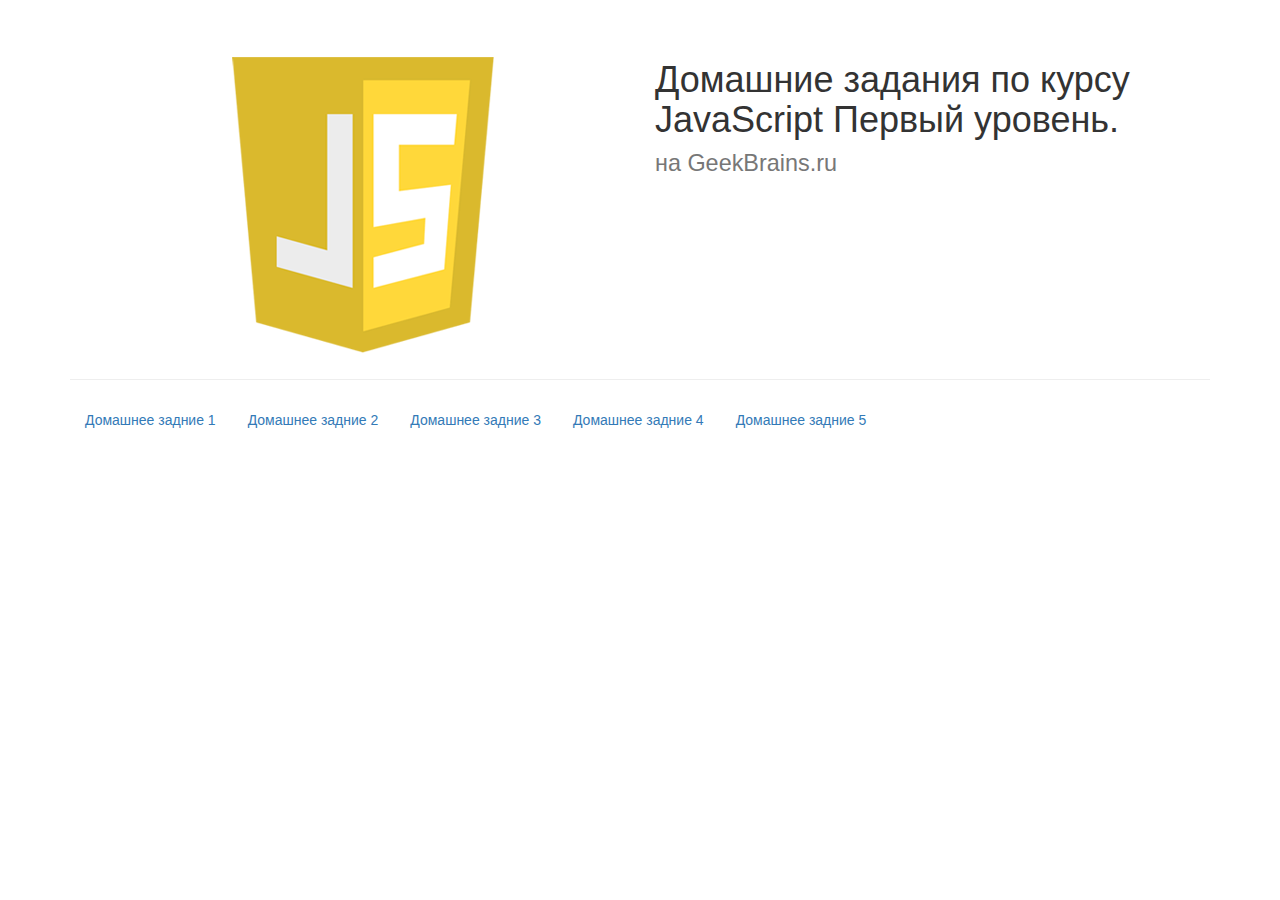
<file: index.html>
<!DOCTYPE html>
<html lang="ru">
<head>
	<meta charset="UTF-8">
	<title>ДЗ по JS</title>
	<link rel="icon" type="image/png" href="favicon.png">
	<link rel="stylesheet" href="bootstrap.min.css">
</head>
<body>
	<div class="container">
		<div class="page-header">
			<div class="row">
				<div class="col-md-6">
					<img src="Javascript.png" alt="JavaScript logo">
				</div>
				<div class="col-md-6">
					<h1>Домашние задания по курсу JavaScript Первый уровень.<br><small>на GeekBrains.ru</small></h1>
				</div>
			</div>
		</div>
		<ul class="nav nav-pills">
  			<li role="presentation"><a href="ДЗ 2/homework_lesson_2.html">Домашнее задние 1</a></li>
  			<li role="presentation"><a href="ДЗ 3/homework_lesson_3.html">Домашнее задние 2</a></li>
  			<li role="presentation"><a href="ДЗ 4/homework_lesson_4.html">Домашнее задние 3</a></li>
  			<li role="presentation"><a href="ДЗ 5/homework_lesson_5.html">Домашнее задние 4</a></li>
  			<li role="presentation"><a href="ДЗ 6/homework_lesson_6.html">Домашнее задние 5</a></li>
		</ul>
	</div>
	
</body>
</html>
</file>
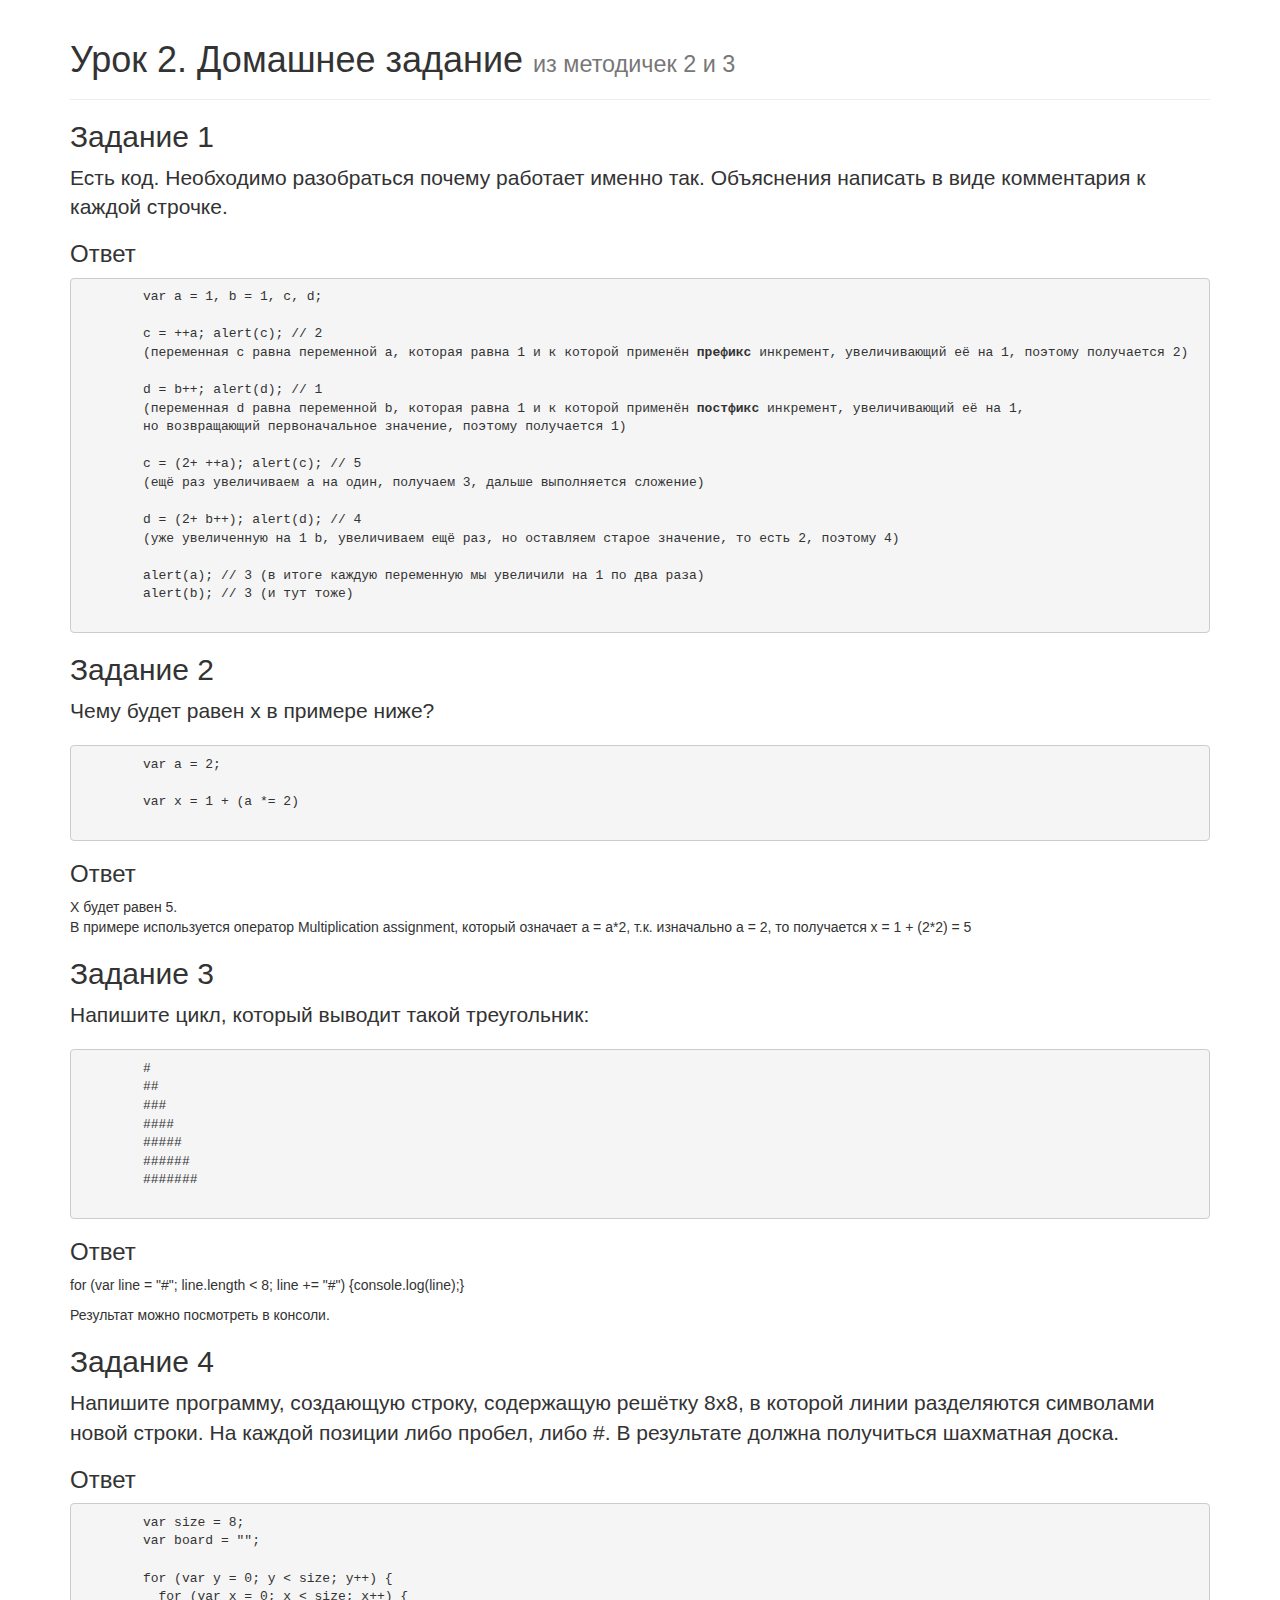
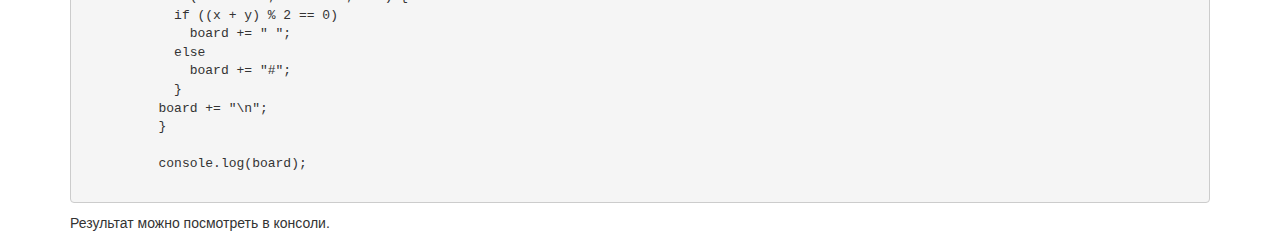
<file: ДЗ 2/homework_lesson_2.html>
<!DOCTYPE html>
<html>
  <head>
    <meta charset="utf-8">
    <title>Урок 2</title>
    <link rel="stylesheet" href="../bootstrap.min.css">
    <link rel="icon" type="image/png" href="../favicon.png">
  </head>
  <body>
    <div class="container">
      <div class="page-header">
        <h1>Урок 2. Домашнее задание <small>из методичек 2 и 3</small></h1>
      </div>

      <h2>Задание 1</h2>
      <p class="lead">Есть код. Необходимо разобраться почему работает именно так. Объяснения написать в виде комментария к каждой строчке.</p>

      <h3>Ответ</h3>
      <pre>
        var a = 1, b = 1, c, d;

      	c = ++a; alert(c); // 2
        (переменная с равна переменной а, которая равна 1 и к которой применён <strong>префикс</strong> инкремент, увеличивающий её на 1, поэтому получается 2)

      	d = b++; alert(d); // 1
        (переменная d равна переменной b, которая равна 1 и к которой применён <strong>постфикс</strong> инкремент, увеличивающий её на 1,
        но возвращающий первоначальное значение, поэтому получается 1)

      	c = (2+ ++a); alert(c); // 5
        (ещё раз увеличиваем a на один, получаем 3, дальше выполняется сложение)

      	d = (2+ b++); alert(d); // 4
        (уже увеличенную на 1 b, увеличиваем ещё раз, но оставляем старое значение, то есть 2, поэтому 4)

      	alert(a); // 3 (в итоге каждую переменную мы увеличили на 1 по два раза)
      	alert(b); // 3 (и тут тоже)
      </pre>

      <h2>Задание 2</h2>
      <p class="lead">Чему будет равен x в примере ниже?</p>

      <pre>
        var a = 2;

        var x = 1 + (a *= 2)
      </pre>

      <h3>Ответ</h3>
      <p>Х будет равен 5. <br>В примере используется оператор Multiplication assignment, который означает a = a*2, т.к. изначально a = 2, то получается x = 1 + (2*2) = 5</p>


      <h2>Задание 3</h2>
      <p class="lead">Напишите цикл, который выводит такой треугольник:</p>
      <pre>
        #
        ##
        ###
        ####
        #####
        ######
        #######
      </pre>

      <h3>Ответ</h3>
      <p>for (var line = "#"; line.length < 8; line += "#")  {console.log(line);}</p>
      <p>Результат можно посмотреть в консоли.</p>

      <script type="text/javascript">
    		for (var line = "#"; line.length < 8; line += "#")  {console.log(line);}
    	</script>

      <h2>Задание 4</h2>
      <p class="lead">Напишите программу, создающую строку, содержащую решётку 8х8, в которой линии разделяются символами новой строки. На каждой позиции либо пробел, либо #. В результате должна получиться шахматная доска.</p>

      <h3>Ответ</h3>
      <pre>
        var size = 8;
        var board = "";

        for (var y = 0; y < size; y++) {
          for (var x = 0; x < size; x++) {
            if ((x + y) % 2 == 0)
              board += " ";
            else
              board += "#";
            }
          board += "\n";
          }

          console.log(board);
      </pre>
      <p>Результат можно посмотреть в консоли.</p>

      <script type="text/javascript">
        var size = 8;
        var board = "";

        for (var y = 0; y < size; y++) {
          for (var x = 0; x < size; x++) {
           if ((x + y) % 2 == 0)
            board += " ";
           else
            board += "#";
         }
          board += "\n";
        }

        console.log(board);
      </script>
    </div>
  </body>
</html>
</file>
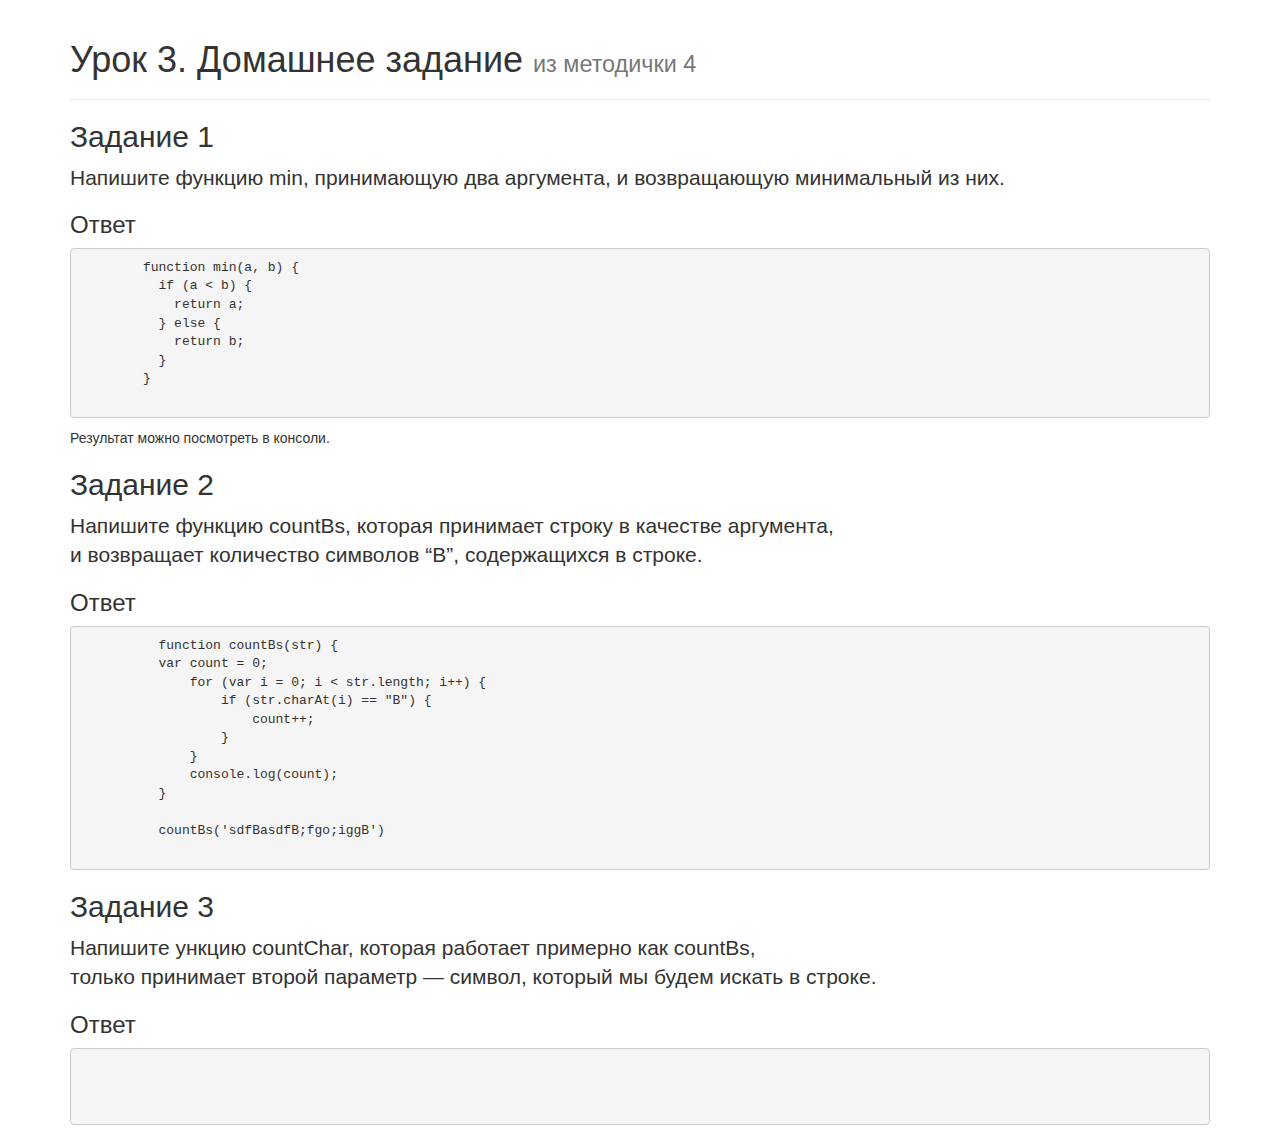
<file: ДЗ 3/homework_lesson_3.html>
<!DOCTYPE html>
<html>
  <head>
    <meta charset="utf-8">
    <title>Урок 3</title>
    <link rel="icon" type="image/png" href="favicon.png">
    <link rel="stylesheet" href="../bootstrap.min.css">
    <script src="functions.js"></script>
  </head>
  <body>
    <div class="container">
      <div class="page-header">
        <h1>Урок 3. Домашнее задание <small>из методички 4</small></h1>
      </div>

      <h2>Задание 1</h2>
      <p class="lead">Напишите функцию min, принимающую два аргумента, и возвращающую минимальный из них.</p>

      <h3>Ответ</h3>
      <pre>
        function min(a, b) {
          if (a < b) {
            return a;
          } else {
            return b;
          }
        }
      </pre>

    <p>Результат можно посмотреть в консоли.</p>

    <h2>Задание 2</h2>
    <p class="lead">Напишите функцию countBs, которая принимает строку в качестве аргумента,<br> и возвращает количество символов “B”, содержащихся в строке.</p>
    <h3>Ответ</h3>
        <pre>
          function countBs(str) {
          var count = 0;
              for (var i = 0; i < str.length; i++) {
                  if (str.charAt(i) == "B") {
                      count++;
                  }
              }
              console.log(count);
          }

          countBs('sdfBasdfB;fgo;iggB')
        </pre>

        <h2>Задание 3</h2>
        <p class="lead">Напишите ункцию countChar, которая работает примерно как countBs, <br>только принимает второй параметр — символ, который мы будем искать в строке.</p>
        <h3>Ответ</h3>
            <pre>


    </div>
  </body>
</html>
</file>
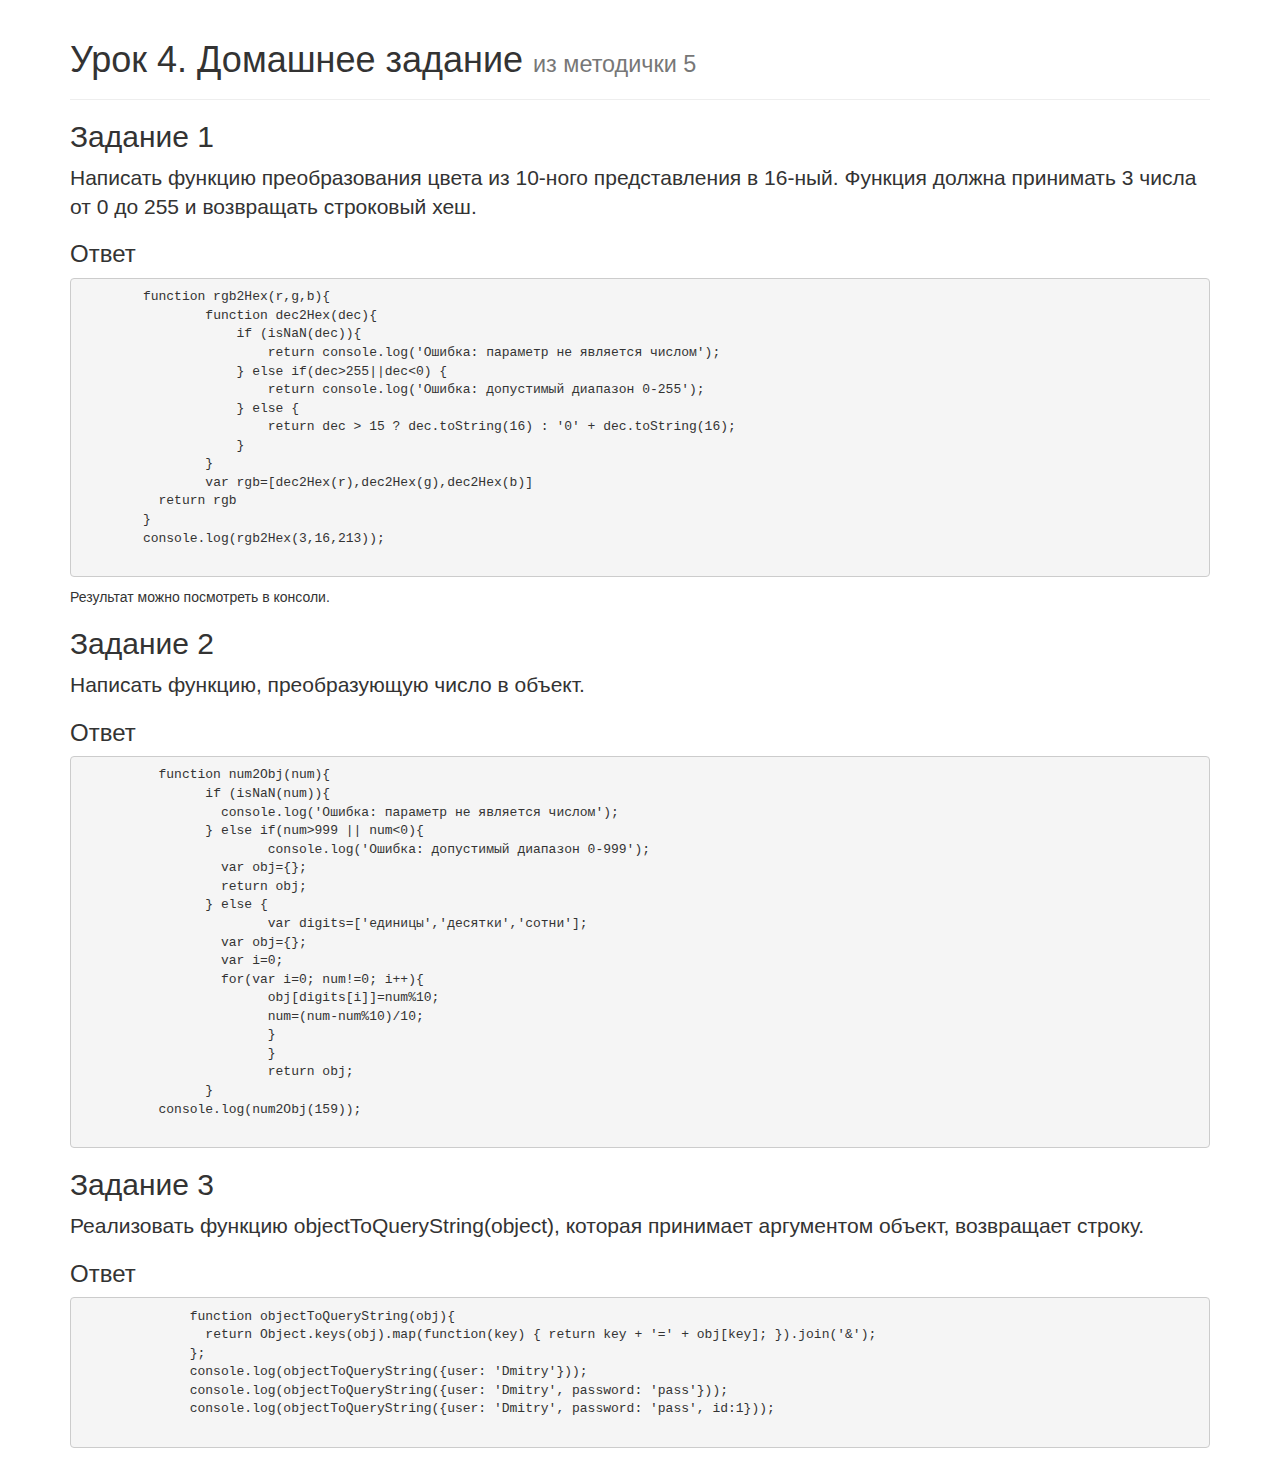
<file: ДЗ 4/homework_lesson_4.html>
<!DOCTYPE html>
<html>
  <head>
    <meta charset="utf-8">
    <title>Урок 4</title>
    <link rel="icon" type="image/png" href="favicon.png">
    <link rel="stylesheet" href="../bootstrap.min.css">
    <script src="functions.js"></script>
  </head>
  <body>
    <div class="container">
      <div class="page-header">
        <h1>Урок 4. Домашнее задание <small>из методички 5</small></h1>
      </div>

      <h2>Задание 1</h2>
      <p class="lead">Написать функцию преобразования цвета из 10-ного представления в 16-ный. Функция должна принимать 3 числа от 0 до 255 и возвращать строковый хеш.</p>

      <h3>Ответ</h3>
      <pre>
        function rgb2Hex(r,g,b){
        	function dec2Hex(dec){
        	    if (isNaN(dec)){
        	        return console.log('Ошибка: параметр не является числом');
        	    } else if(dec>255||dec<0) {
        	        return console.log('Ошибка: допустимый диапазон 0-255');
        	    } else {
        	        return dec > 15 ? dec.toString(16) : '0' + dec.toString(16);
        	    }
        	}
        	var rgb=[dec2Hex(r),dec2Hex(g),dec2Hex(b)]
          return rgb
        }
        console.log(rgb2Hex(3,16,213));
      </pre>

    <p>Результат можно посмотреть в консоли.</p>

    <h2>Задание 2</h2>
    <p class="lead">Написать функцию, преобразующую число в объект.</p>
    <h3>Ответ</h3>
        <pre>
          function num2Obj(num){
          	if (isNaN(num)){
          	  console.log('Ошибка: параметр не является числом');
          	} else if(num>999 || num<0){
          		console.log('Ошибка: допустимый диапазон 0-999');
          	  var obj={};
          	  return obj;
          	} else {
          		var digits=['единицы','десятки','сотни'];
          	  var obj={};
          	  var i=0;
          	  for(var i=0; num!=0; i++){
          	  	obj[digits[i]]=num%10;
          	  	num=(num-num%10)/10;
          		}
          		}
          		return obj;
          	}
          console.log(num2Obj(159));
        </pre>

        <h2>Задание 3</h2>
        <p class="lead"> Реализовать функцию objectToQueryString(object), которая принимает аргументом объект, возвращает строку.</p>
        <h3>Ответ</h3>
            <pre>
              function objectToQueryString(obj){
              	return Object.keys(obj).map(function(key) { return key + '=' + obj[key]; }).join('&');
              };
              console.log(objectToQueryString({user: 'Dmitry'}));
              console.log(objectToQueryString({user: 'Dmitry', password: 'pass'}));
              console.log(objectToQueryString({user: 'Dmitry', password: 'pass', id:1}));
            </pre>


    </div>
  </body>
</html>
</file>
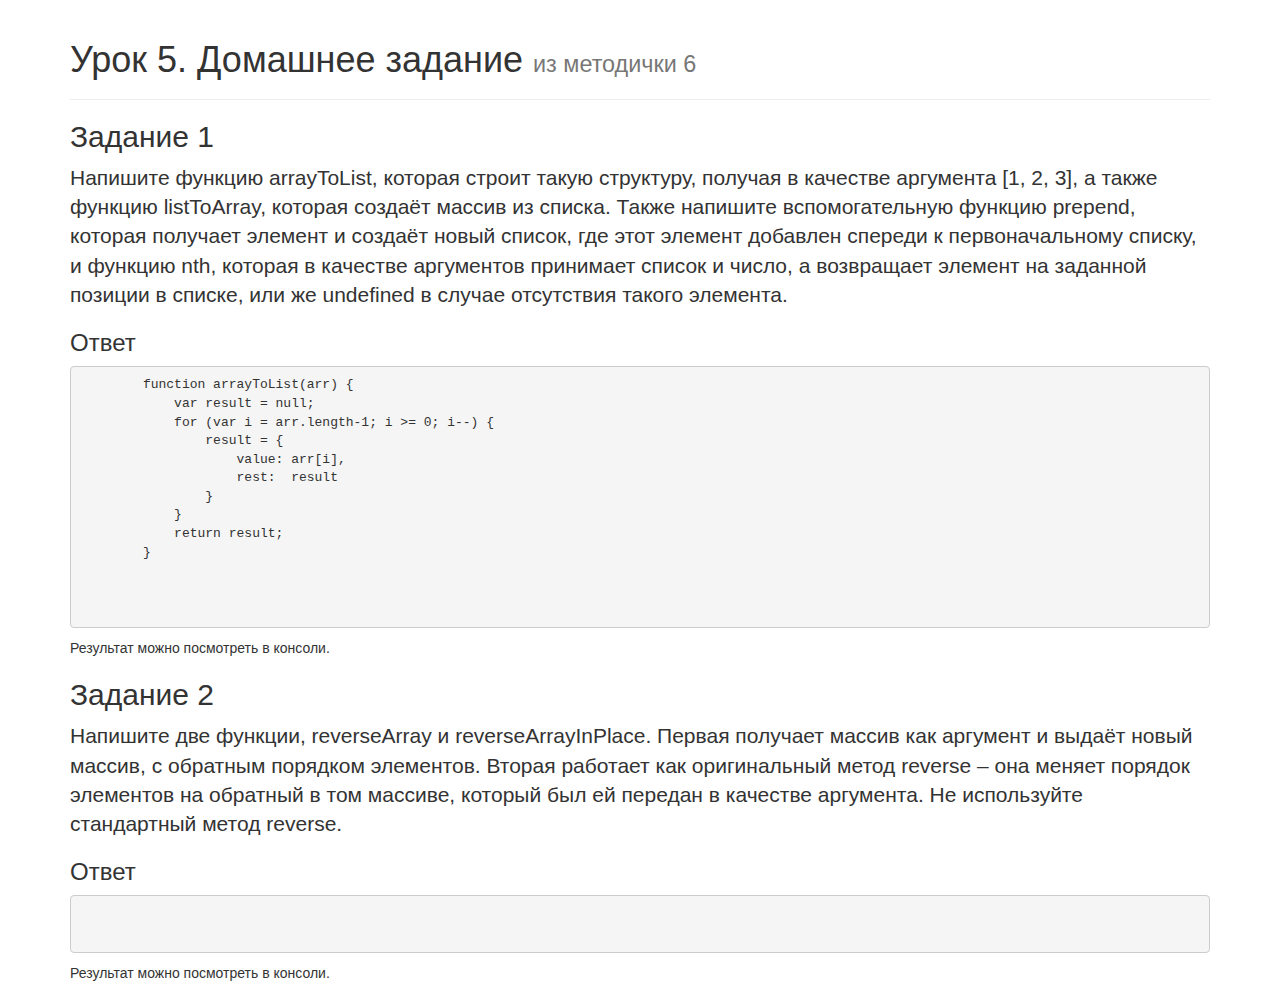
<file: ДЗ 5/homework_lesson_5.html>
<!DOCTYPE html>
<html>
  <head>
    <meta charset="utf-8">
    <title>Урок 5</title>
    <link rel="icon" type="image/png" href="favicon.png">
    <link rel="stylesheet" href="../bootstrap.min.css">
    <script src="functions.js"></script>
  </head>
  <body>
    <div class="container">
      <div class="page-header">
        <h1>Урок 5. Домашнее задание <small>из методички 6</small></h1>
      </div>

      <h2>Задание 1</h2>
      <p class="lead">Напишите функцию arrayToList, которая строит такую структуру, получая в качестве аргумента [1, 2, 3], а также функцию listToArray, которая создаёт массив из списка. Также напишите вспомогательную функцию prepend, которая получает элемент и создаёт новый список, где этот элемент добавлен спереди к первоначальному списку, и функцию nth, которая в качестве аргументов принимает список и число, а возвращает элемент на заданной позиции в списке, или же undefined в случае отсутствия такого элемента.</p>

      <h3>Ответ</h3>
      <pre>
        function arrayToList(arr) {
            var result = null;
            for (var i = arr.length-1; i >= 0; i--) {
                result = {
                    value: arr[i],
                    rest:  result
                }
            }
            return result;
        }


      </pre>

      <p>Результат можно посмотреть в консоли.</p>

      <h2>Задание 2</h2>
      <p class="lead">Напишите две функции, reverseArray и reverseArrayInPlace. Первая получает массив как аргумент и выдаёт новый массив, с обратным порядком элементов. Вторая работает как оригинальный метод reverse – она меняет порядок элементов на обратный в том массиве, который был ей передан в качестве аргумента. Не используйте стандартный метод reverse.</p>
      <h3>Ответ</h3>
        <pre>

        </pre>

        <p>Результат можно посмотреть в консоли.</p>

    </div>
  </body>
</html>
</file>
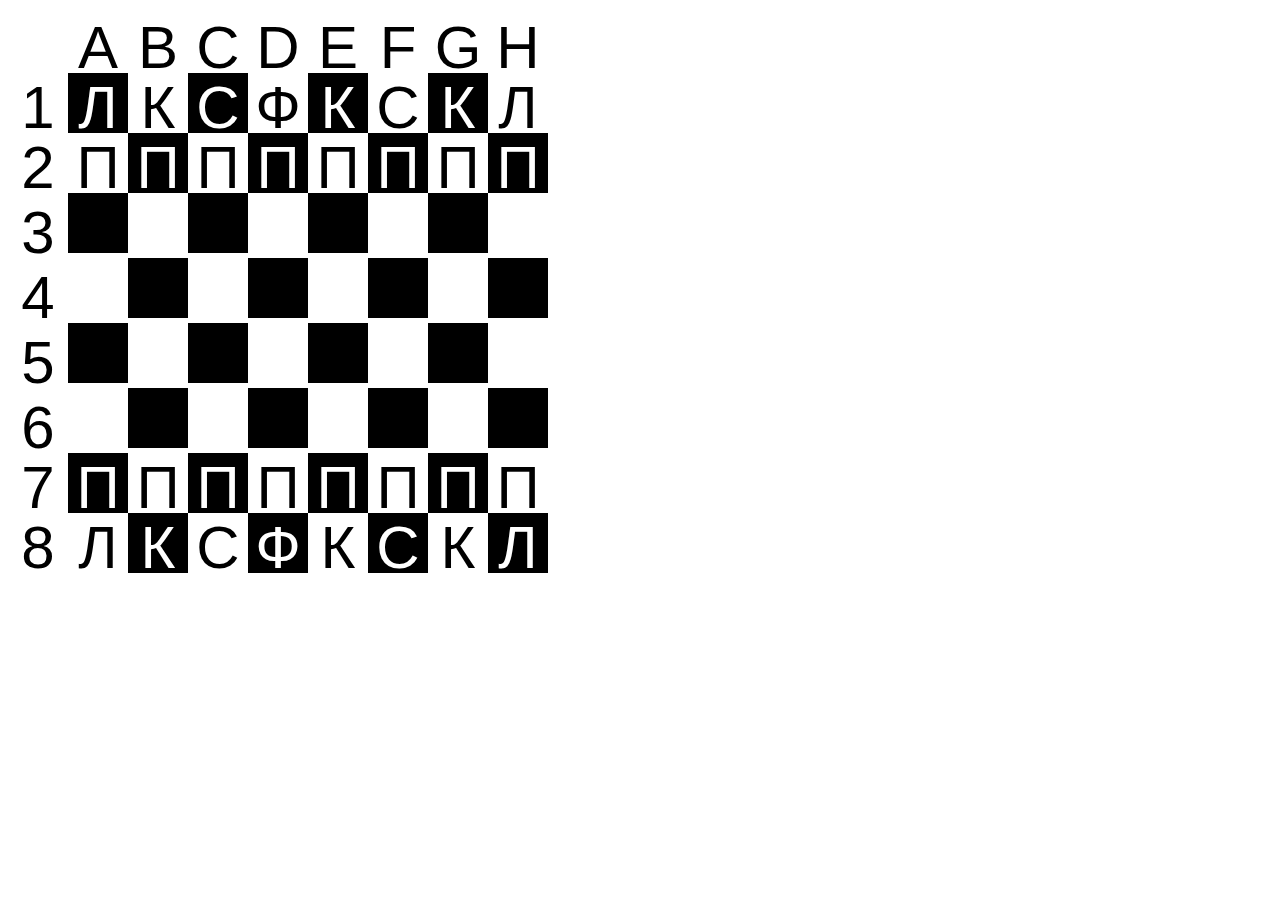
<file: ДЗ 6/homework_lesson_6.html>
<!DOCTYPE html>
<html>
  <head>
    <meta charset="utf-8">
    <title>Урок 6</title>
    <link rel="stylesheet" href="style.css">

  </head>
  <body>
    <div class="container">
      <!-- <div class="page-header">
        <h1>Урок 6. Домашнее задание <small>из методички 7</small></h1>
      </div>

      <h2>Задание 1</h2>
      <p class="lead">Создать функцию, генерирующую шахматную доску. При этом можно использовать любые html-тэги по своему желанию. Доска должна быть разленована соответствующим образом, т.е. чередовать черные и белые ячейки. Строки должны нумероваться числами от 1 до 8, столбцы – латинскими буквами A, B, C, D, E, F, G, H.
      Заполнить созданную таблицу буквами, отвечающими за шахматную фигуру, например К- король, Ф – ферзь и тп., причем все фигуры должны стоять на своих местах и быть соответственно черными и белыми.</p>

      <h3>Ответ</h3> -->
      <script src="functions.js"></script>



    </div>

  </body>
</html>
</file>
<file: ДЗ 6/style.css>
.black {
    font-family: Arial;
    background-color: black;
    color: white;
    width: 60px;
    height: 60px;
    text-align: center;
    font-size: 60px;
    display: inline-block;
}
.white {
    font-family: Arial;
    background-color: white;
    color: black;
    width: 60px;
    height: 60px;
    text-align: center;
    font-size: 60px;
    display: inline-block;
}
.noChess{
    font-family: sans-serif;
    background-color: white;
    width: 60px;
    height: 60px;
    text-align: center;
    font-size: 60px;
    display: inline-block;
}
</file>
